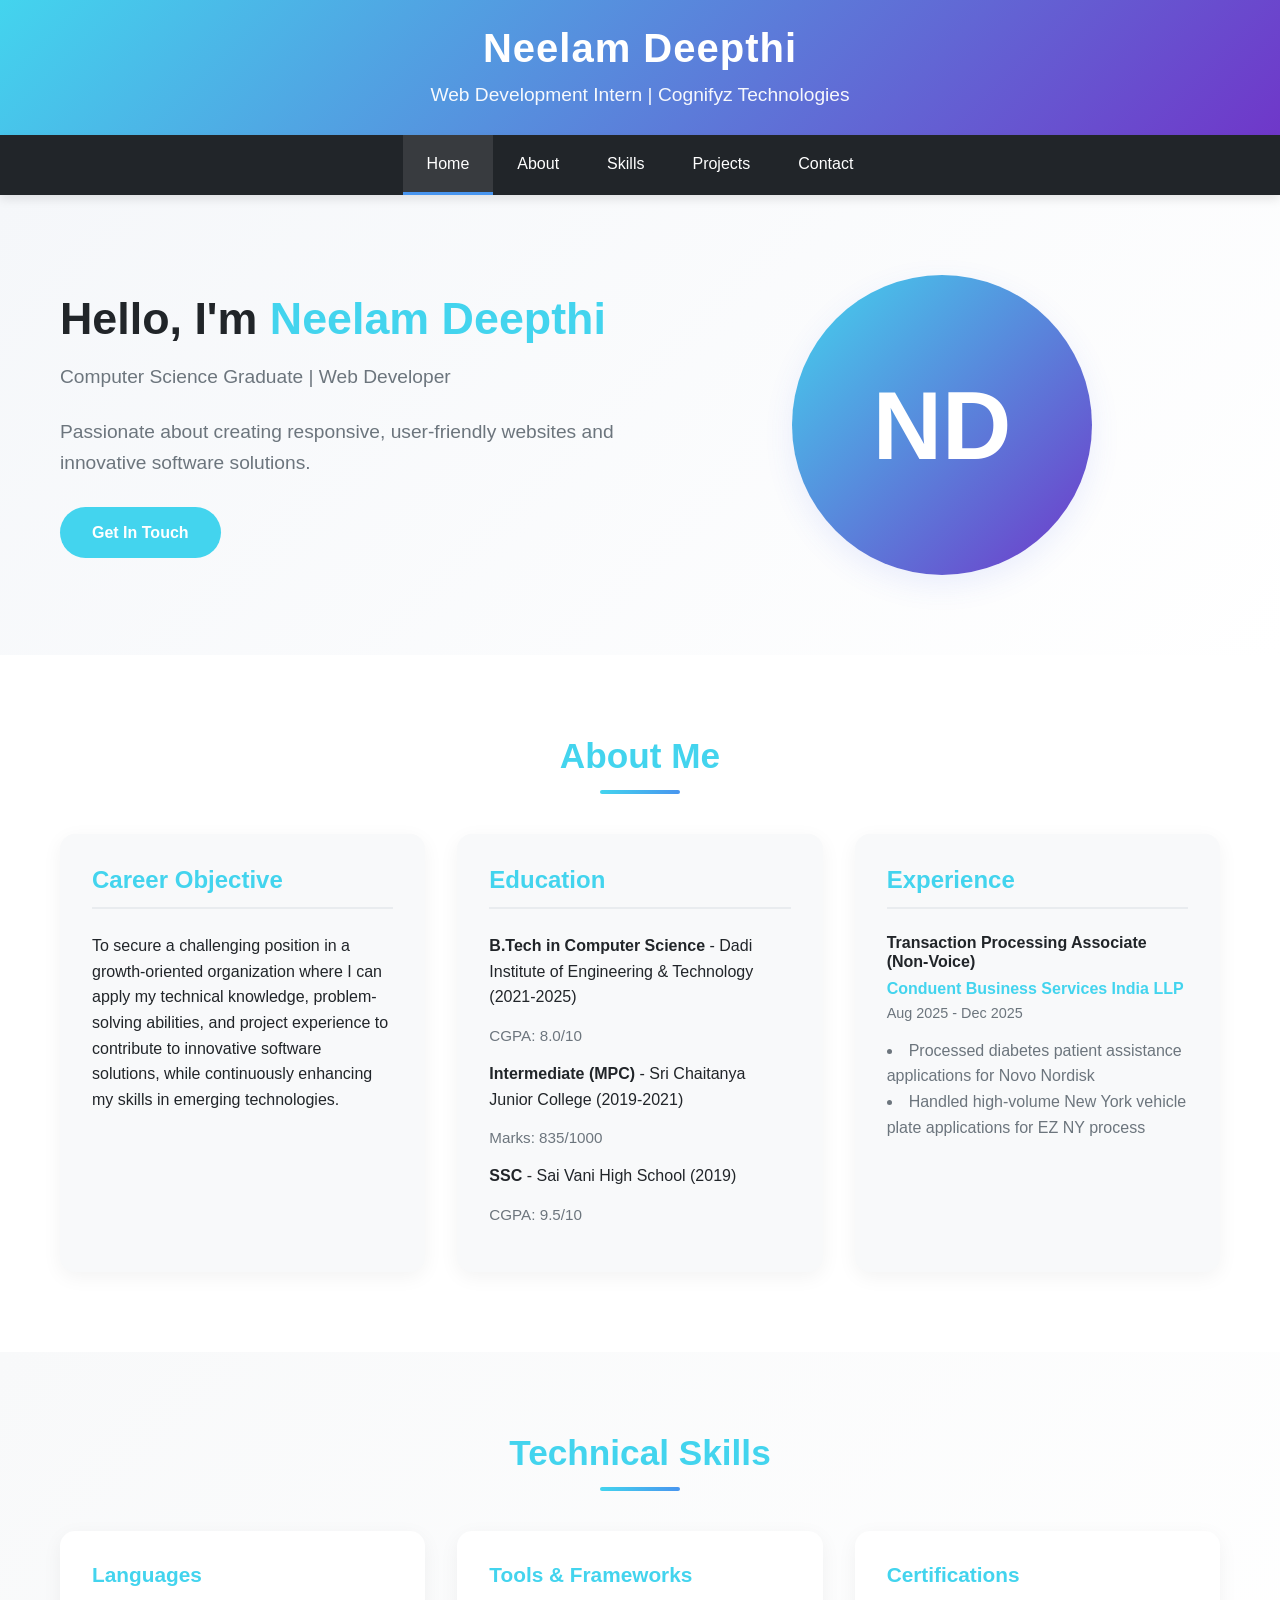
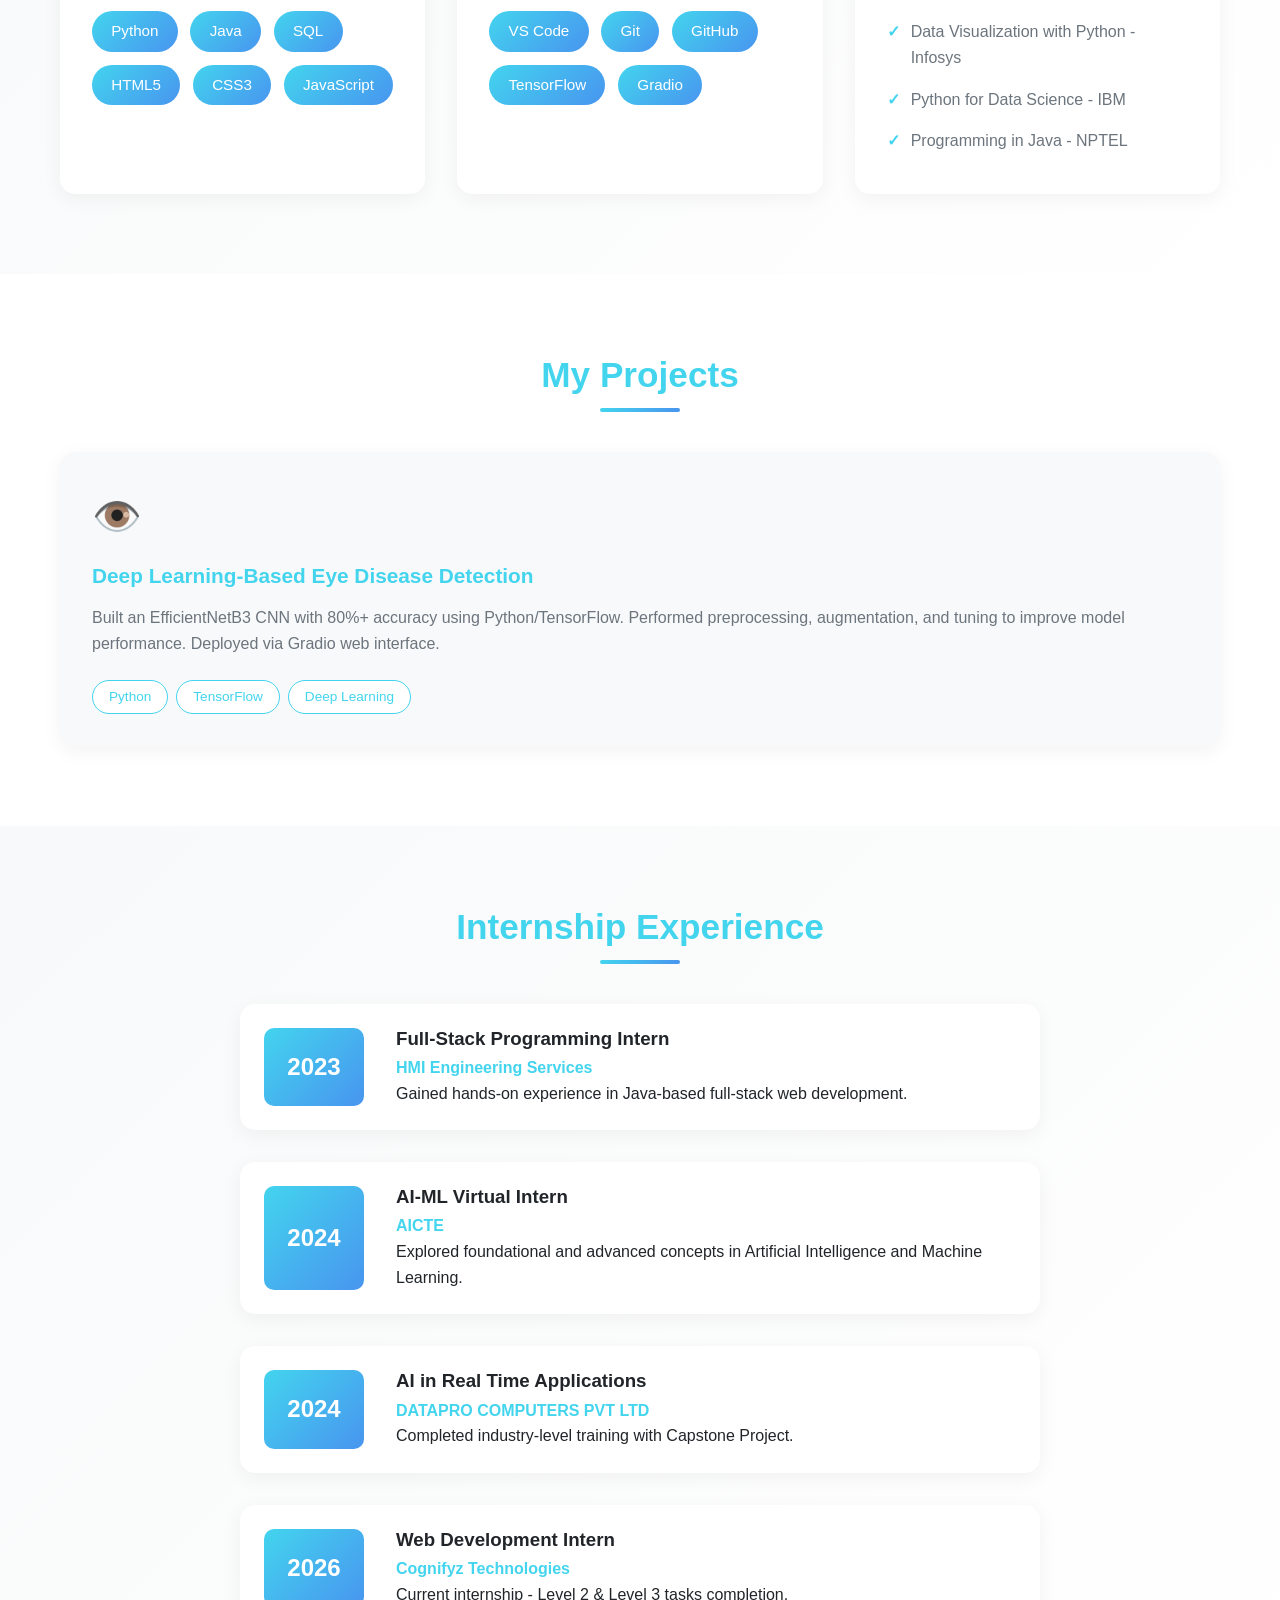
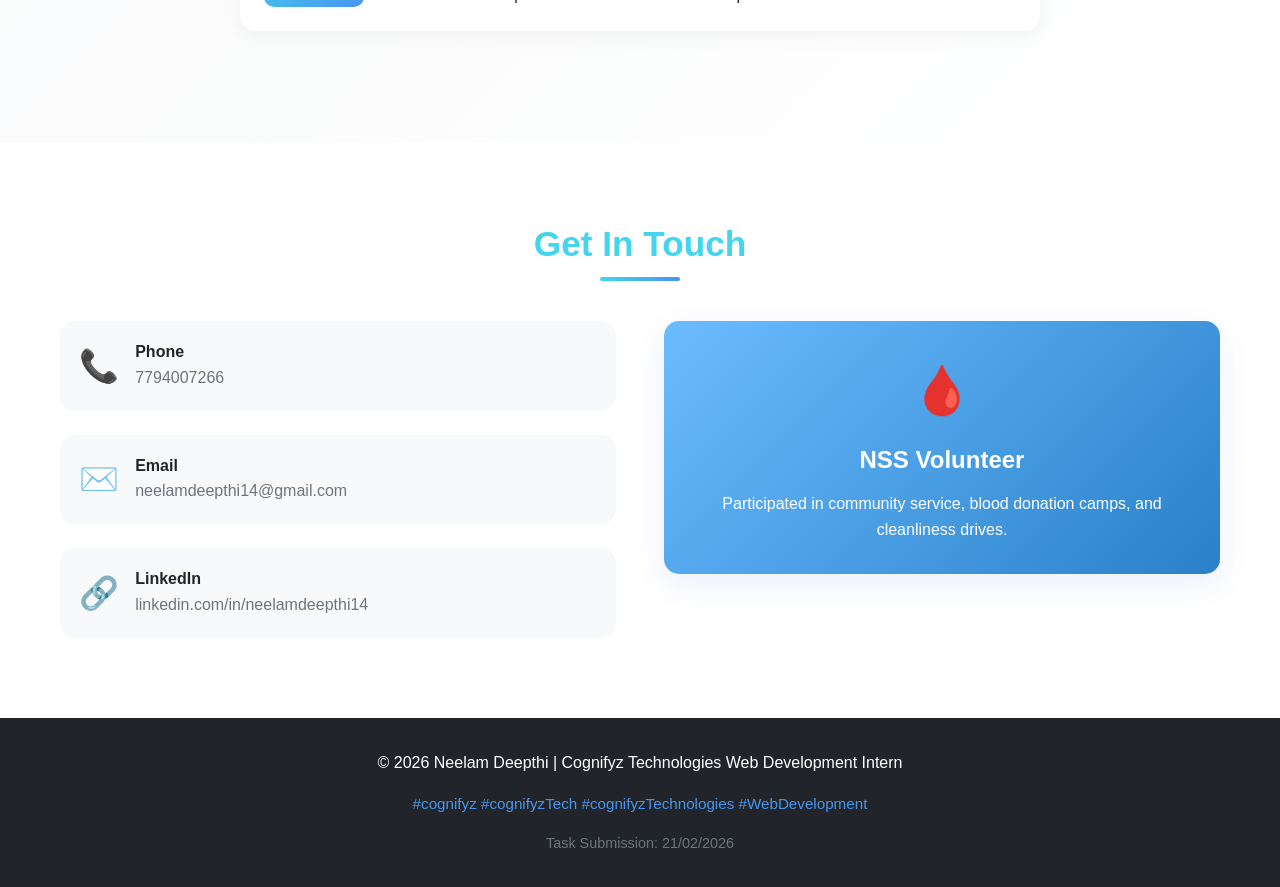
<file: Level_2/Task1_Responsive_Webpage/index.html>
<!DOCTYPE html>
<html lang="en">
<head>
    <meta charset="UTF-8">
    <meta name="viewport" content="width=device-width, initial-scale=1.0">
    <title>Neelam Deepthi - Responsive Webpage | Cognifyz Level 2</title>
    <link rel="stylesheet" href="style.css">
</head>
<body>
    <!-- Header Section -->
    <header>
        <div class="container">
            <div class="header-content">
                <h1>Neelam Deepthi</h1>
                <p class="subtitle">Web Development Intern | Cognifyz Technologies</p>
            </div>
        </div>
    </header>

    <!-- Navigation -->
    <nav class="main-nav">
        <div class="container">
            <ul>
                <li><a href="#home" class="active">Home</a></li>
                <li><a href="#about">About</a></li>
                <li><a href="#skills">Skills</a></li>
                <li><a href="#projects">Projects</a></li>
                <li><a href="#contact">Contact</a></li>
            </ul>
        </div>
    </nav>

    <!-- Hero Section -->
    <section id="home" class="hero">
        <div class="container">
            <div class="hero-content">
                <div class="hero-text">
                    <h2>Hello, I'm <span class="highlight">Neelam Deepthi</span></h2>
                    <p>Computer Science Graduate | Web Developer </p>
                    <p class="hero-desc">Passionate about creating responsive, user-friendly websites and innovative software solutions.</p>
                    <a href="#contact" class="btn">Get In Touch</a>
                </div>
                <div class="hero-image">
                    
                    <div class="profile-placeholder">
                        <span>ND</span>
                    </div>
                </div>
            </div>
        </div>
    </section>

    <!-- About Section -->
    <section id="about" class="about">
        <div class="container">
            <h2 class="section-title">About Me</h2>
            <div class="about-content">
                <div class="about-card">
                    <h3>Career Objective</h3>
                    <p>To secure a challenging position in a growth-oriented organization where I can apply my technical knowledge, problem-solving abilities, and project experience to contribute to innovative software solutions, while continuously enhancing my skills in emerging technologies.</p>
                </div>
                <div class="about-card">
                    <h3>Education</h3>
                    <ul class="edu-list">
                        <li><strong>B.Tech in Computer Science</strong> - Dadi Institute of Engineering & Technology (2021-2025)</li>
                        <li><span>CGPA: 8.0/10</span></li>
                        <li><strong>Intermediate (MPC)</strong> - Sri Chaitanya Junior College (2019-2021)</li>
                        <li><span>Marks: 835/1000</span></li>
                        <li><strong>SSC</strong> - Sai Vani High School (2019)</li>
                        <li><span>CGPA: 9.5/10</span></li>
                    </ul>
                </div>
                <div class="about-card">
                    <h3>Experience</h3>
                    <div class="experience-item">
                        <h4>Transaction Processing Associate (Non-Voice)</h4>
                        <p class="company">Conduent Business Services India LLP</p>
                        <p class="duration">Aug 2025 - Dec 2025</p>
                        <ul>
                            <li>Processed diabetes patient assistance applications for Novo Nordisk</li>
                            <li>Handled high-volume New York vehicle plate applications for EZ NY process</li>
                        </ul>
                    </div>
                </div>
            </div>
        </div>
    </section>

    <!-- Skills Section -->
    <section id="skills" class="skills">
        <div class="container">
            <h2 class="section-title">Technical Skills</h2>
            <div class="skills-grid">
                <div class="skill-category">
                    <h3>Languages</h3>
                    <div class="skill-tags">
                        <span>Python</span>
                        <span>Java</span>
                        <span>SQL</span>
                        <span>HTML5</span>
                        <span>CSS3</span>
                        <span>JavaScript</span>
                    </div>
                </div>
                <div class="skill-category">
                    <h3>Tools & Frameworks</h3>
                    <div class="skill-tags">
                        <span>VS Code</span>
                        <span>Git</span>
                        <span>GitHub</span>
                        <span>TensorFlow</span>
                        <span>Gradio</span>
                    </div>
                </div>
                <div class="skill-category">
                    <h3>Certifications</h3>
                    <ul class="cert-list">
                        <li>Data Visualization with Python - Infosys</li>
                        <li>Python for Data Science - IBM</li>
                        <li>Programming in Java - NPTEL</li>
                    </ul>
                </div>
            </div>
        </div>
    </section>

    <!-- Projects Section -->
    <section id="projects" class="projects">
        <div class="container">
            <h2 class="section-title">My Projects</h2>
            <div class="projects-grid">
                <div class="project-card">
                    <div class="project-icon">👁️</div>
                    <h3>Deep Learning-Based Eye Disease Detection</h3>
                    <p>Built an EfficientNetB3 CNN with 80%+ accuracy using Python/TensorFlow. Performed preprocessing, augmentation, and tuning to improve model performance. Deployed via Gradio web interface.</p>
                    <div class="project-tech">
                        <span>Python</span>
                        <span>TensorFlow</span>
                        <span>Deep Learning</span>
                    </div>
                </div>
                               
                </div>
            </div>
        </div>
    </section>

    <!-- Internships Section -->
    <section class="internships">
        <div class="container">
            <h2 class="section-title">Internship Experience</h2>
            <div class="internship-timeline">
                <div class="internship-item">
                    <div class="year">2023</div>
                    <div class="details">
                        <h3>Full-Stack Programming Intern</h3>
                        <p class="company">HMI Engineering Services</p>
                        <p>Gained hands-on experience in Java-based full-stack web development.</p>
                    </div>
                </div>
                <div class="internship-item">
                    <div class="year">2024</div>
                    <div class="details">
                        <h3>AI-ML Virtual Intern</h3>
                        <p class="company">AICTE</p>
                        <p>Explored foundational and advanced concepts in Artificial Intelligence and Machine Learning.</p>
                    </div>
                </div>
                <div class="internship-item">
                    <div class="year">2024</div>
                    <div class="details">
                        <h3>AI in Real Time Applications</h3>
                        <p class="company">DATAPRO COMPUTERS PVT LTD</p>
                        <p>Completed industry-level training with Capstone Project.</p>
                    </div>
                </div>
                <div class="internship-item">
                    <div class="year">2026</div>
                    <div class="details">
                        <h3>Web Development Intern</h3>
                        <p class="company">Cognifyz Technologies</p>
                        <p>Current internship - Level 2 & Level 3 tasks completion.</p>
                    </div>
                </div>
            </div>
        </div>
    </section>

    <!-- Contact Section -->
    <section id="contact" class="contact">
        <div class="container">
            <h2 class="section-title">Get In Touch</h2>
            <div class="contact-content">
                <div class="contact-info">
                    <div class="contact-item">
                        <span class="icon">📞</span>
                        <div>
                            <h4>Phone</h4>
                            <p>7794007266</p>
                        </div>
                    </div>
                    <div class="contact-item">
                        <span class="icon">✉️</span>
                        <div>
                            <h4>Email</h4>
                            <p>neelamdeepthi14@gmail.com</p>
                        </div>
                    </div>
                    <div class="contact-item">
                        <span class="icon">🔗</span>
                        <div>
                            <h4>LinkedIn</h4>
                            <p>linkedin.com/in/neelamdeepthi14</p>
                        </div>
                    </div>
                </div>
                <div class="nss-volunteer">
                    <span class="nss-icon">🩸</span>
                    <h4>NSS Volunteer</h4>
                    <p>Participated in community service, blood donation camps, and cleanliness drives.</p>
                </div>
            </div>
        </div>
    </section>

    <!-- Footer -->
    <footer>
        <div class="container">
            <p>© 2026 Neelam Deepthi | Cognifyz Technologies Web Development Intern</p>
            <p class="hashtags">#cognifyz #cognifyzTech #cognifyzTechnologies #WebDevelopment</p>
            <p class="deadline">Task Submission: 21/02/2026</p>
        </div>
    </footer>
</body>
</html>
</file>
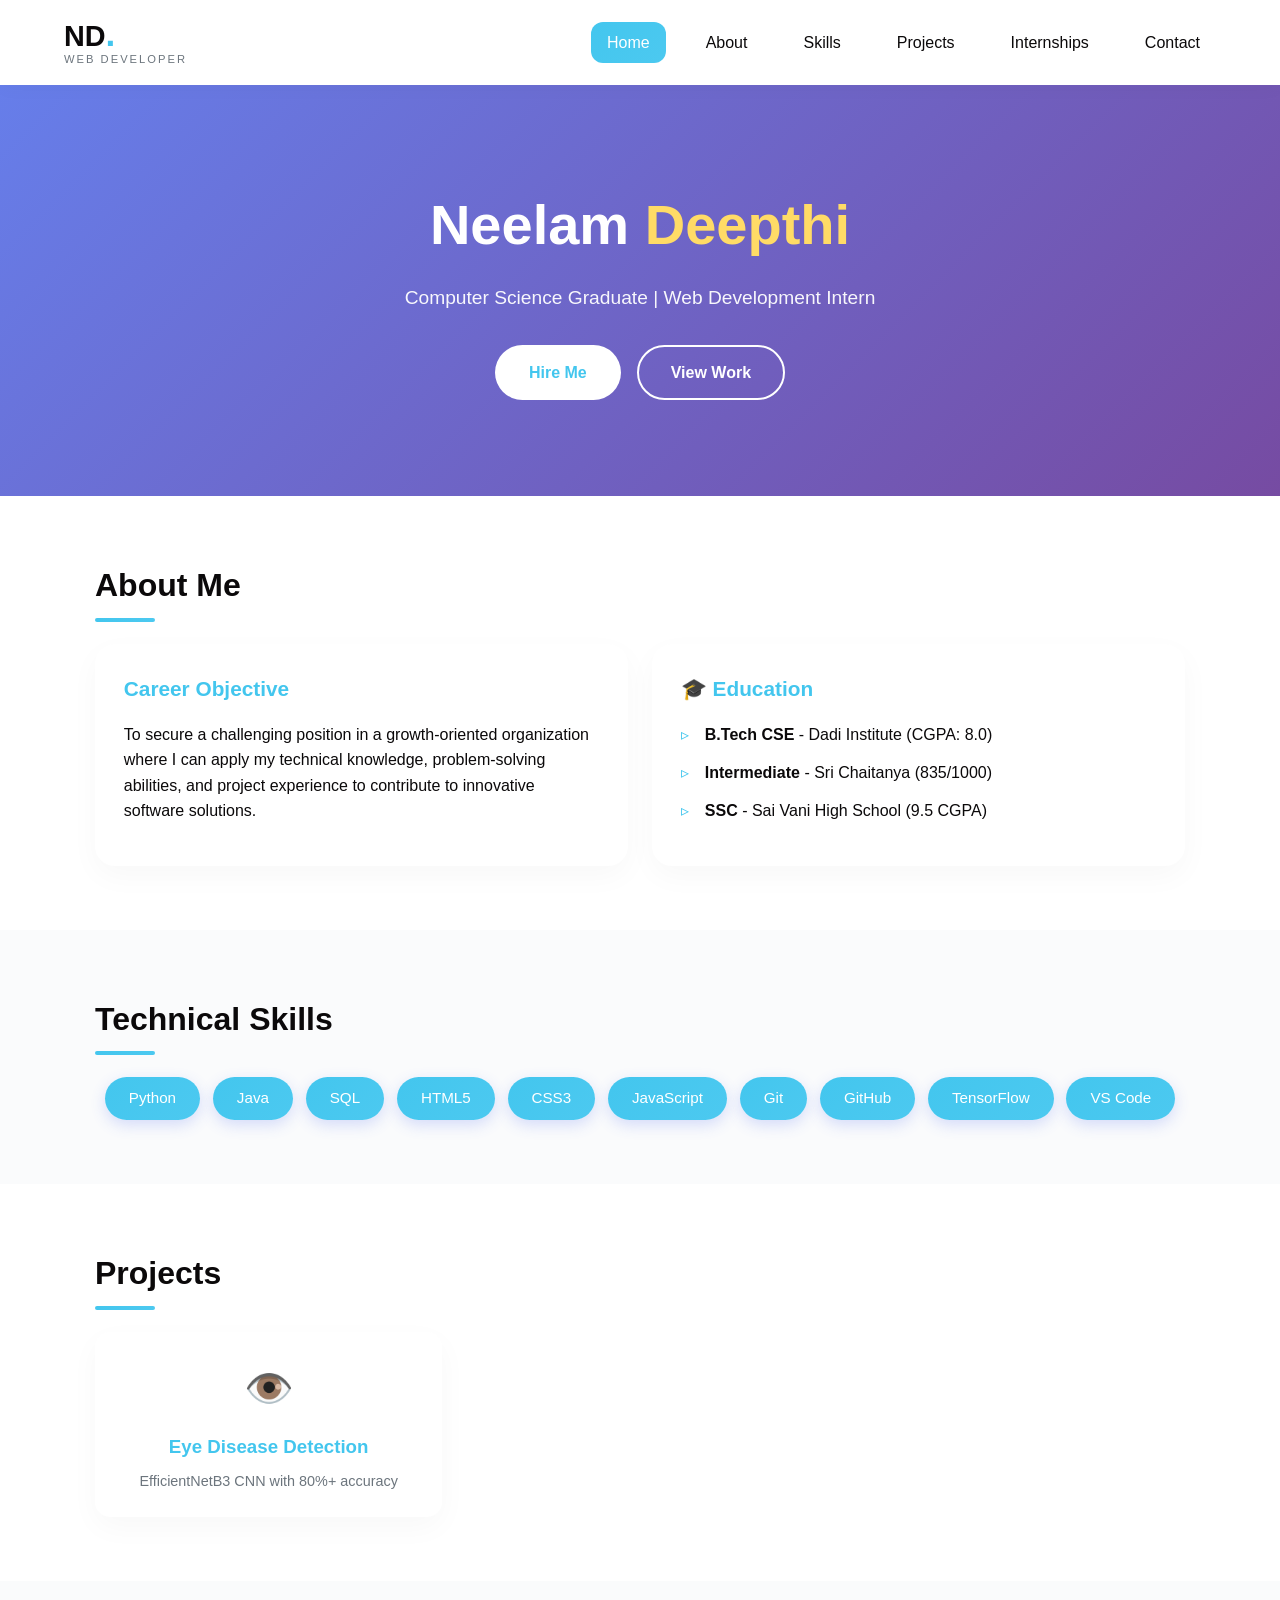
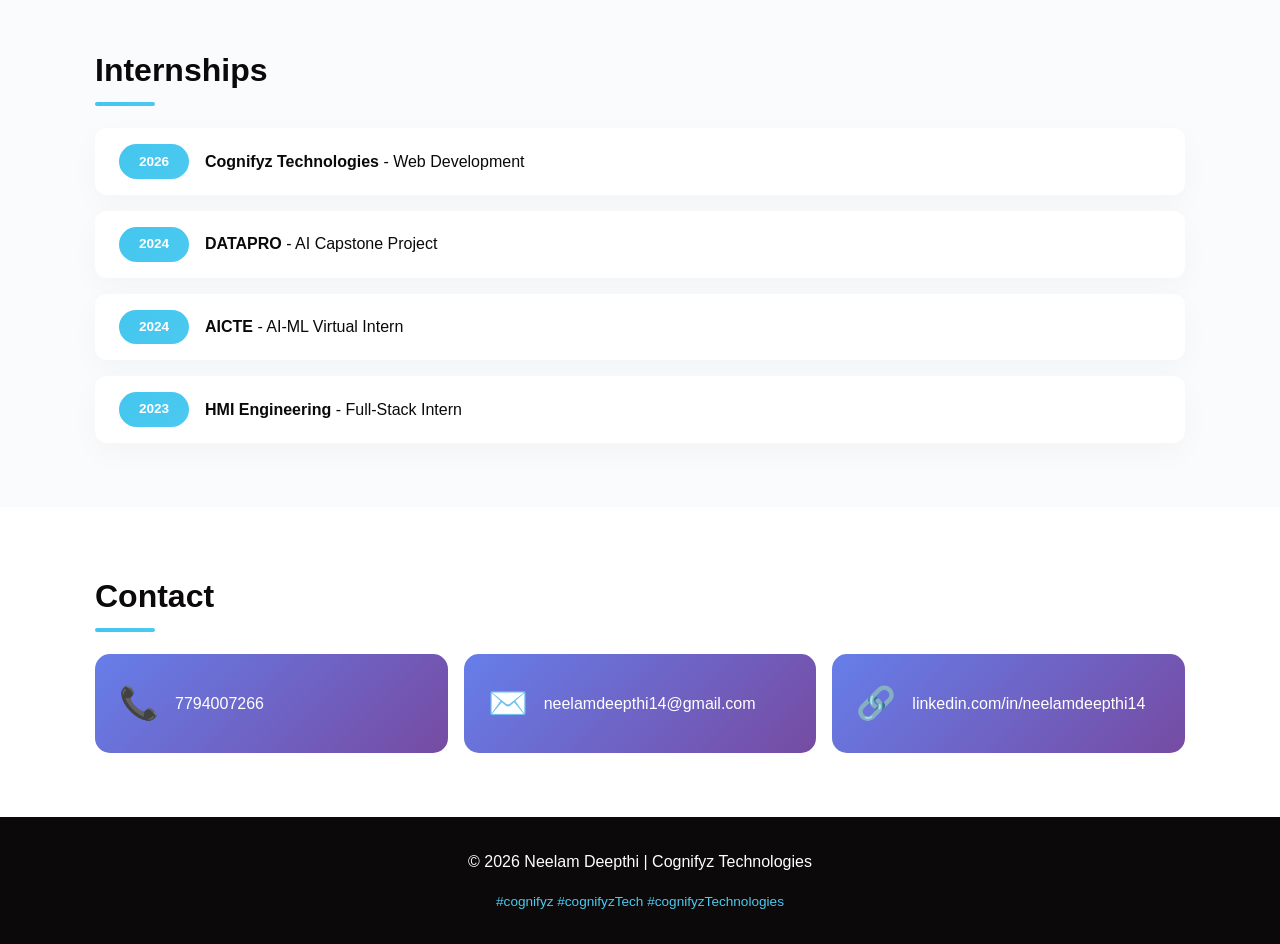
<file: Level_2/Task2_Hamburger_Menu/index.html>
<!DOCTYPE html>
<html lang="en">
<head>
    <meta charset="UTF-8">
    <meta name="viewport" content="width=device-width, initial-scale=1.0, maximum-scale=5.0, user-scalable=yes">
    <title>Neelam Deepthi - Hamburger Menu | Cognifyz Level 2</title>
    <link rel="stylesheet" href="style.css">
</head>
<body>
    <!-- Mobile-First Navigation with Hamburger Menu -->
    <header>
        <div class="header-container">
            <div class="logo-wrapper">
                <a href="#" class="logo">ND<span class="logo-dot">.</span></a>
                <span class="tagline">Web Developer</span>
            </div>
            
            <!-- Hamburger Checkbox (Hidden) -->
            <input type="checkbox" id="nav-toggle" class="nav-toggle">
            <label for="nav-toggle" class="nav-toggle-label">
                <span></span>
                <span></span>
                <span></span>
            </label>
            
            <!-- Navigation Menu -->
            <nav class="nav-menu">
                <ul>
                    <li><a href="#home" class="active">Home</a></li>
                    <li><a href="#about">About</a></li>
                    <li><a href="#skills">Skills</a></li>
                    <li><a href="#projects">Projects</a></li>
                    <li><a href="#internships">Internships</a></li>
                    <li><a href="#contact">Contact</a></li>
                </ul>
                <div class="nav-footer">
                    <p>© 2026 Neelam Deepthi</p>
                    <p class="small">Cognifyz Intern</p>
                </div>
            </nav>
        </div>
    </header>

    <!-- Main Content -->
    <main>
        <!-- Home Section -->
        <section id="home" class="section hero">
            <div class="container">
                <h1>Neelam <span class="highlight">Deepthi</span></h1>
                <p class="subtitle">Computer Science Graduate | Web Development Intern</p>
                <div class="cta-buttons">
                    <a href="#contact" class="btn btn-primary">Hire Me</a>
                    <a href="#projects" class="btn btn-outline">View Work</a>
                </div>
            </div>
        </section>

        <!-- About Section -->
        <section id="about" class="section">
            <div class="container">
                <h2 class="section-title">About Me</h2>
                <div class="about-grid">
                    <div class="about-card">
                        <h3> Career Objective</h3>
                        <p>To secure a challenging position in a growth-oriented organization where I can apply my technical knowledge, problem-solving abilities, and project experience to contribute to innovative software solutions.</p>
                    </div>
                    <div class="about-card">
                        <h3>🎓 Education</h3>
                        <ul>
                            <li><strong>B.Tech CSE</strong> - Dadi Institute (CGPA: 8.0)</li>
                            <li><strong>Intermediate</strong> - Sri Chaitanya (835/1000)</li>
                            <li><strong>SSC</strong> - Sai Vani High School (9.5 CGPA)</li>
                        </ul>
                    </div>
                </div>
            </div>
        </section>

        <!-- Skills Section -->
        <section id="skills" class="section bg-light">
            <div class="container">
                <h2 class="section-title">Technical Skills</h2>
                <div class="skills-cloud">
                    <span class="skill-tag">Python</span>
                    <span class="skill-tag">Java</span>
                    <span class="skill-tag">SQL</span>
                    <span class="skill-tag">HTML5</span>
                    <span class="skill-tag">CSS3</span>
                    <span class="skill-tag">JavaScript</span>
                    <span class="skill-tag">Git</span>
                    <span class="skill-tag">GitHub</span>
                    <span class="skill-tag">TensorFlow</span>
                    <span class="skill-tag">VS Code</span>
                </div>
            </div>
        </section>

        <!-- Projects Section -->
        <section id="projects" class="section">
            <div class="container">
                <h2 class="section-title">Projects</h2>
                <div class="projects-showcase">
                    <div class="project-mini-card">
                        <div class="project-icon">👁️</div>
                        <h3>Eye Disease Detection</h3>
                        <p>EfficientNetB3 CNN with 80%+ accuracy</p>
                    </div>
                    
                    
                </div>
            </div>
        </section>

        <!-- Internships Section -->
        <section id="internships" class="section bg-light">
            <div class="container">
                <h2 class="section-title">Internships</h2>
                <div class="timeline-mini">
                    <div class="timeline-item">
                        <span class="year-badge">2026</span>
                        <p><strong>Cognifyz Technologies</strong> - Web Development</p>
                    </div>
                    <div class="timeline-item">
                        <span class="year-badge">2024</span>
                        <p><strong>DATAPRO</strong> - AI Capstone Project</p>
                    </div>
                    <div class="timeline-item">
                        <span class="year-badge">2024</span>
                        <p><strong>AICTE</strong> - AI-ML Virtual Intern</p>
                    </div>
                    <div class="timeline-item">
                        <span class="year-badge">2023</span>
                        <p><strong>HMI Engineering</strong> - Full-Stack Intern</p>
                    </div>
                </div>
            </div>
        </section>

        <!-- Contact Section -->
        <section id="contact" class="section">
            <div class="container">
                <h2 class="section-title">Contact</h2>
                <div class="contact-cards">
                    <div class="contact-mini-card">
                        <div class="contact-icon">📞</div>
                        <p>7794007266</p>
                    </div>
                    <div class="contact-mini-card">
                        <div class="contact-icon">✉️</div>
                        <p>neelamdeepthi14@gmail.com</p>
                    </div>
                    <div class="contact-mini-card">
                        <div class="contact-icon">🔗</div>
                        <p>linkedin.com/in/neelamdeepthi14</p>
                    </div>
                </div>
            </div>
        </section>
    </main>

    <!-- Footer -->
    <footer>
        <div class="container">
            <p>© 2026 Neelam Deepthi | Cognifyz Technologies</p>
            <div class="hashtags">
                #cognifyz #cognifyzTech #cognifyzTechnologies
            </div>
        </div>
    </footer>
</body>
</html>
</file>
<file: Level_2/Task1_Responsive_Webpage/style.css>
/* ===== RESET & VARIABLES ===== */
* {
    margin: 0;
    padding: 0;
    box-sizing: border-box;
    font-family: 'Segoe UI', Tahoma, Geneva, Verdana, sans-serif;
}

:root {
    --primary: #43d4ee;
    --primary-dark: #3a56d4;
    --secondary: #6f37c9;
    --accent: #4895ef;
    --light: #f8f9fa;
    --dark: #212529;
    --gray: #6c757d;
    --light-gray: #e9ecef;
    --success: #4cc9f0;
    --shadow: 0 5px 20px rgba(0,0,0,0.05);
    --shadow-hover: 0 10px 30px rgba(67, 97, 238, 0.1);
}

body {
    background-color: #ffffff;
    line-height: 1.6;
    color: var(--dark);
}

.container {
    max-width: 1200px;
    margin: 0 auto;
    padding: 0 20px;
    width: 100%;
}

/* ===== TYPOGRAPHY ===== */
h1, h2, h3, h4 {
    line-height: 1.2;
}

.section-title {
    font-size: 2.2rem;
    margin-bottom: 2.5rem;
    color: var(--primary);
    position: relative;
    padding-bottom: 1rem;
    text-align: center;
}

.section-title::after {
    content: '';
    position: absolute;
    bottom: 0;
    left: 50%;
    transform: translateX(-50%);
    width: 80px;
    height: 4px;
    background: linear-gradient(to right, var(--primary), var(--accent));
    border-radius: 2px;
}

.highlight {
    color: var(--primary);
    font-weight: 700;
}

/* ===== HEADER ===== */
header {
    background: linear-gradient(135deg, var(--primary), var(--secondary));
    color: white;
    padding: 1.5rem 0;
    text-align: center;
}

.header-content h1 {
    font-size: 2.5rem;
    margin-bottom: 0.5rem;
    letter-spacing: 1px;
}

.header-content .subtitle {
    font-size: 1.2rem;
    opacity: 0.95;
    font-weight: 300;
}

/* ===== NAVIGATION ===== */
.main-nav {
    background-color: var(--dark);
    position: sticky;
    top: 0;
    z-index: 1000;
    box-shadow: 0 4px 10px rgba(0,0,0,0.1);
}

.main-nav ul {
    display: flex;
    justify-content: center;
    list-style: none;
    flex-wrap: wrap;
}

.main-nav li a {
    display: block;
    padding: 1rem 1.5rem;
    color: white;
    text-decoration: none;
    font-weight: 500;
    transition: all 0.3s;
    border-bottom: 3px solid transparent;
}

.main-nav li a:hover,
.main-nav li a.active {
    background-color: rgba(255,255,255,0.1);
    border-bottom-color: var(--accent);
}

/* ===== HERO SECTION ===== */
.hero {
    padding: 5rem 0;
    background: linear-gradient(135deg, #f5f7fa 0%, #ffffff 100%);
}

.hero-content {
    display: grid;
    grid-template-columns: 1fr 1fr;
    gap: 3rem;
    align-items: center;
}

.hero-text h2 {
    font-size: 2.8rem;
    margin-bottom: 1rem;
}

.hero-text p {
    font-size: 1.2rem;
    color: var(--gray);
    margin-bottom: 0.8rem;
}

.hero-desc {
    font-size: 1.1rem;
    margin: 1.5rem 0;
    color: var(--dark);
}

.profile-placeholder {
    width: 300px;
    height: 300px;
    background: linear-gradient(135deg, var(--primary), var(--secondary));
    border-radius: 50%;
    display: flex;
    align-items: center;
    justify-content: center;
    margin: 0 auto;
    box-shadow: var(--shadow-hover);
}

.profile-placeholder span {
    font-size: 6rem;
    color: white;
    font-weight: 700;
}

.btn {
    display: inline-block;
    padding: 0.8rem 2rem;
    background: var(--primary);
    color: white;
    text-decoration: none;
    border-radius: 50px;
    font-weight: 600;
    transition: all 0.3s;
    border: none;
    cursor: pointer;
    margin-top: 1rem;
}

.btn:hover {
    background: var(--primary-dark);
    transform: translateY(-3px);
    box-shadow: 0 10px 25px rgba(67, 97, 238, 0.3);
}

/* ===== ABOUT SECTION ===== */
.about {
    padding: 5rem 0;
    background: white;
}

.about-content {
    display: grid;
    grid-template-columns: repeat(auto-fit, minmax(300px, 1fr));
    gap: 2rem;
}

.about-card {
    background: var(--light);
    padding: 2rem;
    border-radius: 15px;
    box-shadow: var(--shadow);
    transition: transform 0.3s;
}

.about-card:hover {
    transform: translateY(-10px);
    box-shadow: var(--shadow-hover);
}

.about-card h3 {
    color: var(--primary);
    margin-bottom: 1.5rem;
    font-size: 1.5rem;
    border-bottom: 2px solid var(--light-gray);
    padding-bottom: 0.8rem;
}

.edu-list {
    list-style: none;
}

.edu-list li {
    margin-bottom: 0.8rem;
}

.edu-list span {
    color: var(--gray);
    font-size: 0.95rem;
}

.experience-item h4 {
    color: var(--dark);
    margin-bottom: 0.3rem;
}

.company {
    color: var(--primary);
    font-weight: 600;
}

.duration {
    color: var(--gray);
    font-size: 0.9rem;
    margin-bottom: 0.8rem;
}

.experience-item ul {
    list-style-position: inside;
    color: var(--gray);
}

/* ===== SKILLS SECTION ===== */
.skills {
    padding: 5rem 0;
    background: linear-gradient(135deg, #f8f9fa 0%, #ffffff 100%);
}

.skills-grid {
    display: grid;
    grid-template-columns: repeat(auto-fit, minmax(250px, 1fr));
    gap: 2rem;
}

.skill-category {
    background: white;
    padding: 2rem;
    border-radius: 15px;
    box-shadow: var(--shadow);
}

.skill-category h3 {
    color: var(--primary);
    margin-bottom: 1.5rem;
    font-size: 1.3rem;
}

.skill-tags {
    display: flex;
    flex-wrap: wrap;
    gap: 0.8rem;
}

.skill-tags span {
    background: linear-gradient(135deg, var(--primary), var(--accent));
    color: white;
    padding: 0.5rem 1.2rem;
    border-radius: 30px;
    font-size: 0.95rem;
    font-weight: 500;
}

.cert-list {
    list-style: none;
}

.cert-list li {
    padding: 0.5rem 0;
    color: var(--gray);
    position: relative;
    padding-left: 1.5rem;
}

.cert-list li::before {
    content: '✓';
    color: var(--primary);
    position: absolute;
    left: 0;
    font-weight: bold;
}

/* ===== PROJECTS SECTION ===== */
.projects {
    padding: 5rem 0;
    background: white;
}

.projects-grid {
    display: grid;
    grid-template-columns: repeat(auto-fit, minmax(300px, 1fr));
    gap: 2rem;
}

.project-card {
    background: var(--light);
    padding: 2rem;
    border-radius: 15px;
    box-shadow: var(--shadow);
    transition: all 0.3s;
}

.project-card:hover {
    transform: translateY(-10px);
    box-shadow: var(--shadow-hover);
}

.project-icon {
    font-size: 2.5rem;
    margin-bottom: 1rem;
}

.project-card h3 {
    color: var(--primary);
    margin-bottom: 1rem;
    font-size: 1.3rem;
}

.project-card p {
    color: var(--gray);
    margin-bottom: 1.5rem;
}

.project-tech {
    display: flex;
    flex-wrap: wrap;
    gap: 0.5rem;
}

.project-tech span {
    background: white;
    color: var(--primary);
    padding: 0.3rem 1rem;
    border-radius: 20px;
    font-size: 0.85rem;
    border: 1px solid var(--primary);
}

/* ===== INTERNSHIPS SECTION ===== */
.internships {
    padding: 5rem 0;
    background: linear-gradient(135deg, #f8f9fa 0%, #ffffff 100%);
}

.internship-timeline {
    max-width: 800px;
    margin: 0 auto;
}

.internship-item {
    display: grid;
    grid-template-columns: 100px 1fr;
    gap: 2rem;
    margin-bottom: 2rem;
    padding: 1.5rem;
    background: white;
    border-radius: 15px;
    box-shadow: var(--shadow);
    transition: transform 0.3s;
}

.internship-item:hover {
    transform: translateX(10px);
    box-shadow: var(--shadow-hover);
}

.year {
    font-size: 1.5rem;
    font-weight: 700;
    color: var(--primary);
    display: flex;
    align-items: center;
    justify-content: center;
    background: linear-gradient(135deg, var(--primary), var(--accent));
    color: white;
    border-radius: 10px;
    padding: 0.5rem;
}

.details h3 {
    color: var(--dark);
    margin-bottom: 0.3rem;
}

/* ===== CONTACT SECTION ===== */
.contact {
    padding: 5rem 0;
    background: white;
}

.contact-content {
    display: grid;
    grid-template-columns: 1fr 1fr;
    gap: 3rem;
    align-items: start;
}

.contact-info {
    display: flex;
    flex-direction: column;
    gap: 1.5rem;
}

.contact-item {
    display: flex;
    align-items: center;
    gap: 1rem;
    padding: 1.2rem;
    background: var(--light);
    border-radius: 15px;
    transition: transform 0.3s;
}

.contact-item:hover {
    transform: translateX(10px);
    background: linear-gradient(135deg, var(--primary), var(--accent));
    color: white;
}

.contact-item:hover h4,
.contact-item:hover p {
    color: white;
}

.icon {
    font-size: 2rem;
}

.contact-item h4 {
    color: var(--dark);
    margin-bottom: 0.2rem;
}

.contact-item p {
    color: var(--gray);
}

.nss-volunteer {
    background: linear-gradient(135deg, #6bbcff, #2a81c9);
    color: white;
    padding: 2rem;
    border-radius: 15px;
    text-align: center;
    box-shadow: var(--shadow-hover);
}

.nss-icon {
    font-size: 3rem;
    display: block;
    margin-bottom: 1rem;
}

.nss-volunteer h4 {
    font-size: 1.5rem;
    margin-bottom: 1rem;
}

/* ===== FOOTER ===== */
footer {
    background: var(--dark);
    color: white;
    padding: 2rem 0;
    text-align: center;
}

footer .hashtags {
    color: var(--accent);
    margin: 1rem 0;
    font-size: 0.95rem;
}

footer .deadline {
    color: var(--gray);
    font-size: 0.9rem;
}

/* ===== RESPONSIVE DESIGN - MEDIA QUERIES ===== */

/* Large Tablets: 992px and below */
@media screen and (max-width: 992px) {
    .container {
        max-width: 960px;
    }
    
    .hero-text h2 {
        font-size: 2.4rem;
    }
    
    .profile-placeholder {
        width: 250px;
        height: 250px;
    }
    
    .profile-placeholder span {
        font-size: 5rem;
    }
}

/* Tablets: 768px and below */
@media screen and (max-width: 768px) {
    .header-content h1 {
        font-size: 2rem;
    }
    
    .hero-content {
        grid-template-columns: 1fr;
        text-align: center;
        gap: 2rem;
    }
    
    .hero-text {
        order: 2;
    }
    
    .hero-image {
        order: 1;
    }
    
    .hero-text h2 {
        font-size: 2rem;
    }
    
    .section-title {
        font-size: 1.8rem;
    }
    
    .main-nav ul {
        flex-direction: column;
        text-align: center;
    }
    
    .main-nav li a {
        padding: 0.8rem;
    }
    
    .about-content,
    .skills-grid,
    .projects-grid {
        grid-template-columns: 1fr;
        gap: 1.5rem;
    }
    
    .internship-item {
        grid-template-columns: 1fr;
        gap: 1rem;
        text-align: center;
    }
    
    .year {
        width: 80px;
        margin: 0 auto;
    }
    
    .contact-content {
        grid-template-columns: 1fr;
        gap: 2rem;
    }
    
    .contact-item:hover {
        transform: translateY(-5px);
    }
}

/* Mobile: 576px and below */
@media screen and (max-width: 576px) {
    .container {
        padding: 0 15px;
    }
    
    .header-content h1 {
        font-size: 1.8rem;
    }
    
    .hero-text h2 {
        font-size: 1.6rem;
    }
    
    .hero-text p {
        font-size: 1rem;
    }
    
    .profile-placeholder {
        width: 200px;
        height: 200px;
    }
    
    .profile-placeholder span {
        font-size: 4rem;
    }
    
    .section-title {
        font-size: 1.5rem;
    }
    
    .btn {
        padding: 0.6rem 1.5rem;
        font-size: 0.95rem;
    }
    
    .about-card,
    .skill-category,
    .project-card {
        padding: 1.5rem;
    }
    
    .skill-tags span {
        padding: 0.4rem 1rem;
        font-size: 0.85rem;
    }
    
    .contact-item {
        flex-direction: column;
        text-align: center;
    }
}

/* Small Mobile: 375px and below */
@media screen and (max-width: 375px) {
    .hero-text h2 {
        font-size: 1.4rem;
    }
    
    .profile-placeholder {
        width: 150px;
        height: 150px;
    }
    
    .profile-placeholder span {
        font-size: 3rem;
    }
    
    .section-title {
        font-size: 1.3rem;
    }
}

/* Landscape Mode */
@media screen and (max-height: 500px) and (orientation: landscape) {
    .hero {
        padding: 3rem 0;
    }
    
    .hero-content {
        grid-template-columns: 1fr 1fr;
    }
    
    .profile-placeholder {
        width: 150px;
        height: 150px;
    }
    
    .profile-placeholder span {
        font-size: 3rem;
    }
}

/* Print Styles */
@media print {
    .main-nav,
    .btn,
    footer {
        display: none;
    }
    
    .hero {
        background: none;
        padding: 2rem 0;
    }
    
    .about-card,
    .skill-category,
    .project-card {
        break-inside: avoid;
        box-shadow: none;
        border: 1px solid #ddd;
    }
}
</file>
<file: Level_2/Task2_Hamburger_Menu/style.css>
/* ===== RESET & VARIABLES ===== */
* {
    margin: 0;
    padding: 0;
    box-sizing: border-box;
    font-family: 'Inter', -apple-system, BlinkMacSystemFont, 'Segoe UI', Roboto, sans-serif;
}

:root {
    --primary: #43c6ee;
    --primary-dark: #0c5fa3;
    --secondary: #4cc9f0;
    --dark: #0b090a;
    --light: #f8f9fa;
    --gray: #6c757d;
    --white: #ffffff;
    --shadow: 0 10px 30px rgba(0,0,0,0.03);
    --transition: all 0.3s cubic-bezier(0.25, 0.46, 0.45, 0.94);
}

/* ===== MOBILE-FIRST STYLES ===== */
body {
    background-color: var(--white);
    color: var(--dark);
    line-height: 1.6;
    overflow-x: hidden;
}

.container {
    width: 90%;
    max-width: 1100px;
    margin: 0 auto;
    padding: 0 5px;
}

/* ===== HEADER & HAMBURGER MENU ===== */
header {
    background: var(--white);
    box-shadow: 0 2px 20px rgba(0,0,0,0.03);
    position: sticky;
    top: 0;
    z-index: 9999;
    width: 100%;
}

.header-container {
    display: flex;
    justify-content: space-between;
    align-items: center;
    padding: 0.8rem 5%;
    max-width: 1400px;
    margin: 0 auto;
    position: relative;
}

/* Logo */
.logo-wrapper {
    display: flex;
    flex-direction: column;
    z-index: 100;
}

.logo {
    font-size: 1.8rem;
    font-weight: 800;
    text-decoration: none;
    color: var(--dark);
    line-height: 1;
}

.logo-dot {
    color: var(--primary);
    font-size: 2.2rem;
}

.tagline {
    font-size: 0.7rem;
    color: var(--gray);
    letter-spacing: 2px;
    text-transform: uppercase;
}

/* ===== HAMBURGER TOGGLE (PURE CSS) ===== */
.nav-toggle {
    display: none;
}

.nav-toggle-label {
    display: flex;
    flex-direction: column;
    justify-content: space-between;
    width: 30px;
    height: 22px;
    cursor: pointer;
    z-index: 9999;
    position: relative;
}

.nav-toggle-label span {
    display: block;
    width: 100%;
    height: 3px;
    background-color: var(--dark);
    border-radius: 10px;
    transition: var(--transition);
    transform-origin: center;
}

/* Hamburger Animation when checked */
.nav-toggle:checked + .nav-toggle-label span:nth-child(1) {
    transform: translateY(9px) rotate(45deg);
    background-color: var(--primary);
}

.nav-toggle:checked + .nav-toggle-label span:nth-child(2) {
    opacity: 0;
    transform: scale(0);
}

.nav-toggle:checked + .nav-toggle-label span:nth-child(3) {
    transform: translateY(-9px) rotate(-45deg);
    background-color: var(--primary);
}

/* ===== NAVIGATION MENU (MOBILE) ===== */
.nav-menu {
    position: fixed;
    top: 0;
    right: -100%;
    width: 85%;
    max-width: 350px;
    height: 100vh;
    background: linear-gradient(145deg, var(--white), #f5f7fa);
    box-shadow: -10px 0 30px rgba(0,0,0,0.05);
    padding: 5rem 2rem 2rem;
    transition: right 0.4s ease-in-out;
    z-index: 9998;
    overflow-y: auto;
}

.nav-toggle:checked ~ .nav-menu {
    right: 0;
}

/* Overlay effect when menu is open */
.nav-toggle:checked ~ .nav-menu::before {
    content: '';
    position: fixed;
    top: 0;
    left: 0;
    width: 100%;
    height: 100%;
    background: rgba(0,0,0,0.5);
    z-index: -1;
}

.nav-menu ul {
    list-style: none;
    margin-top: 2rem;
}

.nav-menu li {
    margin-bottom: 1.2rem;
    opacity: 0;
    transform: translateX(30px);
    animation: slideIn 0.4s forwards;
}

.nav-menu li:nth-child(1) { animation-delay: 0.1s; }
.nav-menu li:nth-child(2) { animation-delay: 0.15s; }
.nav-menu li:nth-child(3) { animation-delay: 0.2s; }
.nav-menu li:nth-child(4) { animation-delay: 0.25s; }
.nav-menu li:nth-child(5) { animation-delay: 0.3s; }
.nav-menu li:nth-child(6) { animation-delay: 0.35s; }

@keyframes slideIn {
    to {
        opacity: 1;
        transform: translateX(0);
    }
}

.nav-menu a {
    text-decoration: none;
    color: var(--dark);
    font-size: 1.2rem;
    font-weight: 500;
    display: block;
    padding: 0.8rem 1.2rem;
    border-radius: 12px;
    transition: var(--transition);
    position: relative;
}

.nav-menu a:hover,
.nav-menu a.active {
    background: linear-gradient(135deg, var(--primary), var(--secondary));
    color: var(--white);
    transform: translateX(5px);
}

.nav-footer {
    position: absolute;
    bottom: 2rem;
    left: 2rem;
    color: var(--gray);
    font-size: 0.85rem;
}

.nav-footer .small {
    font-size: 0.7rem;
    margin-top: 0.3rem;
    opacity: 0.7;
}

/* ===== MAIN CONTENT ===== */
.section {
    padding: 4rem 0;
}

.bg-light {
    background-color: #fafbfc;
}

.hero {
    background: linear-gradient(135deg, #667eea 0%, #764ba2 100%);
    color: var(--white);
    text-align: center;
    padding: 5rem 0;
    margin-top: -1px;
}

.hero h1 {
    font-size: 2.5rem;
    margin-bottom: 0.8rem;
    animation: fadeInUp 0.6s ease;
}

.highlight {
    color: #ffdb66;
    position: relative;
    display: inline-block;
}

.highlight::after {
    content: '';
    position: absolute;
    bottom: 5px;
    left: 0;
    width: 100%;
    height: 8px;
    background: rgba(255, 209, 102, 0.3);
    z-index: -1;
}

.hero .subtitle {
    font-size: 1.2rem;
    margin-bottom: 2rem;
    opacity: 0.95;
}

.section-title {
    font-size: 2rem;
    margin-bottom: 2rem;
    color: var(--dark);
    position: relative;
    display: inline-block;
}

.section-title::after {
    content: '';
    position: absolute;
    bottom: -10px;
    left: 0;
    width: 60px;
    height: 4px;
    background: linear-gradient(to right, var(--primary), var(--secondary));
    border-radius: 2px;
}

/* ===== BUTTONS ===== */
.cta-buttons {
    display: flex;
    gap: 1rem;
    justify-content: center;
    flex-wrap: wrap;
}

.btn {
    display: inline-block;
    padding: 0.8rem 2rem;
    border-radius: 50px;
    text-decoration: none;
    font-weight: 600;
    transition: var(--transition);
    border: 2px solid transparent;
}

.btn-primary {
    background: var(--white);
    color: var(--primary);
}

.btn-primary:hover {
    transform: translateY(-3px);
    box-shadow: 0 15px 25px rgba(0,0,0,0.1);
}

.btn-outline {
    background: transparent;
    border: 2px solid var(--white);
    color: var(--white);
}

.btn-outline:hover {
    background: var(--white);
    color: var(--primary);
}

/* ===== CARDS & GRIDS ===== */
.about-grid {
    display: grid;
    grid-template-columns: 1fr;
    gap: 1.5rem;
}

.about-card {
    background: var(--white);
    padding: 1.8rem;
    border-radius: 20px;
    box-shadow: var(--shadow);
    transition: transform 0.3s;
}

.about-card:hover {
    transform: translateY(-5px);
}

.about-card h3 {
    color: var(--primary);
    margin-bottom: 1rem;
    font-size: 1.3rem;
}

.about-card ul {
    list-style: none;
}

.about-card li {
    margin-bottom: 0.8rem;
    padding-left: 1.5rem;
    position: relative;
}

.about-card li::before {
    content: '▹';
    color: var(--primary);
    position: absolute;
    left: 0;
}

/* Skills Cloud */
.skills-cloud {
    display: flex;
    flex-wrap: wrap;
    gap: 0.8rem;
    justify-content: center;
}

.skill-tag {
    background: linear-gradient(135deg, var(--primary), var(--secondary));
    color: var(--white);
    padding: 0.6rem 1.5rem;
    border-radius: 50px;
    font-size: 0.95rem;
    font-weight: 500;
    box-shadow: 0 5px 15px rgba(67, 97, 238, 0.2);
    transition: var(--transition);
}

.skill-tag:hover {
    transform: scale(1.1);
    box-shadow: 0 8px 25px rgba(67, 97, 238, 0.3);
}

/* Projects */
.projects-showcase {
    display: grid;
    grid-template-columns: 1fr;
    gap: 1.5rem;
}

.project-mini-card {
    background: var(--white);
    padding: 1.5rem;
    border-radius: 15px;
    box-shadow: var(--shadow);
    display: flex;
    flex-direction: column;
    align-items: center;
    text-align: center;
    transition: var(--transition);
}

.project-mini-card:hover {
    transform: translateY(-10px);
    box-shadow: 0 20px 35px rgba(67, 97, 238, 0.1);
}

.project-icon {
    font-size: 2.5rem;
    margin-bottom: 0.8rem;
}

.project-mini-card h3 {
    color: var(--primary);
    margin-bottom: 0.5rem;
}

.project-mini-card p {
    color: var(--gray);
    font-size: 0.9rem;
}

/* Timeline */
.timeline-mini {
    display: flex;
    flex-direction: column;
    gap: 1rem;
}

.timeline-item {
    display: flex;
    align-items: center;
    gap: 1rem;
    background: var(--white);
    padding: 1rem 1.5rem;
    border-radius: 12px;
    box-shadow: var(--shadow);
}

.year-badge {
    background: linear-gradient(135deg, var(--primary), var(--secondary));
    color: var(--white);
    padding: 0.4rem 0.8rem;
    border-radius: 30px;
    font-size: 0.85rem;
    font-weight: 600;
    min-width: 70px;
    text-align: center;
}

/* Contact */
.contact-cards {
    display: grid;
    grid-template-columns: 1fr;
    gap: 1rem;
}

.contact-mini-card {
    background: linear-gradient(135deg, #667eea 0%, #764ba2 100%);
    color: var(--white);
    padding: 1.5rem;
    border-radius: 15px;
    display: flex;
    align-items: center;
    gap: 1rem;
    transition: var(--transition);
}

.contact-mini-card:hover {
    transform: scale(1.03);
}

.contact-icon {
    font-size: 2rem;
}

.contact-mini-card p {
    word-break: break-all;
    font-weight: 500;
}

/* Footer */
footer {
    background: var(--dark);
    color: var(--white);
    padding: 2rem 0;
    text-align: center;
}

.hashtags {
    color: var(--secondary);
    margin-top: 1rem;
    font-size: 0.85rem;
}

/* ===== ANIMATIONS ===== */
@keyframes fadeInUp {
    from {
        opacity: 0;
        transform: translateY(30px);
    }
    to {
        opacity: 1;
        transform: translateY(0);
    }
}

/* ===== TABLET STYLES (Hamburger remains active) ===== */
@media screen and (min-width: 768px) {
    .header-container {
        padding: 1rem 5%;
    }
    
    .about-grid {
        grid-template-columns: repeat(2, 1fr);
    }
    
    .projects-showcase {
        grid-template-columns: repeat(3, 1fr);
    }
    
    .contact-cards {
        grid-template-columns: repeat(3, 1fr);
    }
    
    .hero h1 {
        font-size: 3.2rem;
    }
}

/* ===== DESKTOP STYLES (Hamburger disappears, normal nav appears) ===== */
@media screen and (min-width: 1024px) {
    /* Hide hamburger on desktop */
    .nav-toggle-label {
        display: none;
    }
    
    /* Show normal navigation */
    .nav-menu {
        position: static;
        width: auto;
        height: auto;
        background: transparent;
        box-shadow: none;
        padding: 0;
        max-width: none;
        overflow: visible;
    }
    
    .nav-menu ul {
        display: flex;
        gap: 1.5rem;
        margin-top: 0;
    }
    
    .nav-menu li {
        margin-bottom: 0;
        animation: none;
        opacity: 1;
        transform: none;
    }
    
    .nav-menu a {
        color: var(--dark);
        font-size: 1rem;
        padding: 0.5rem 1rem;
    }
    
    .nav-menu a:hover,
    .nav-menu a.active {
        background: linear-gradient(135deg, var(--primary), var(--secondary));
        color: var(--white);
        transform: none;
    }
    
    .nav-footer {
        display: none;
    }
    
    .nav-toggle:checked ~ .nav-menu::before {
        display: none;
    }
    
    .hero {
        padding: 6rem 0;
    }
    
    .hero h1 {
        font-size: 3.5rem;
    }
}

/* ===== LARGE DESKTOP ===== */
@media screen and (min-width: 1400px) {
    .container {
        max-width: 1300px;
    }
}

/* ===== MOBILE LANDSCAPE FIXES ===== */
@media screen and (max-height: 500px) and (orientation: landscape) {
    .nav-menu {
        padding-top: 3rem;
        overflow-y: auto;
    }
    
    .nav-menu ul {
        display: grid;
        grid-template-columns: repeat(2, 1fr);
        gap: 0.5rem;
    }
    
    .nav-footer {
        display: none;
    }
    
    .hero {
        padding: 3rem 0;
    }
}

/* ===== PRINT STYLES ===== */
@media print {
    header,
    .nav-toggle-label,
    .cta-buttons,
    footer {
        display: none;
    }
}
</file>
